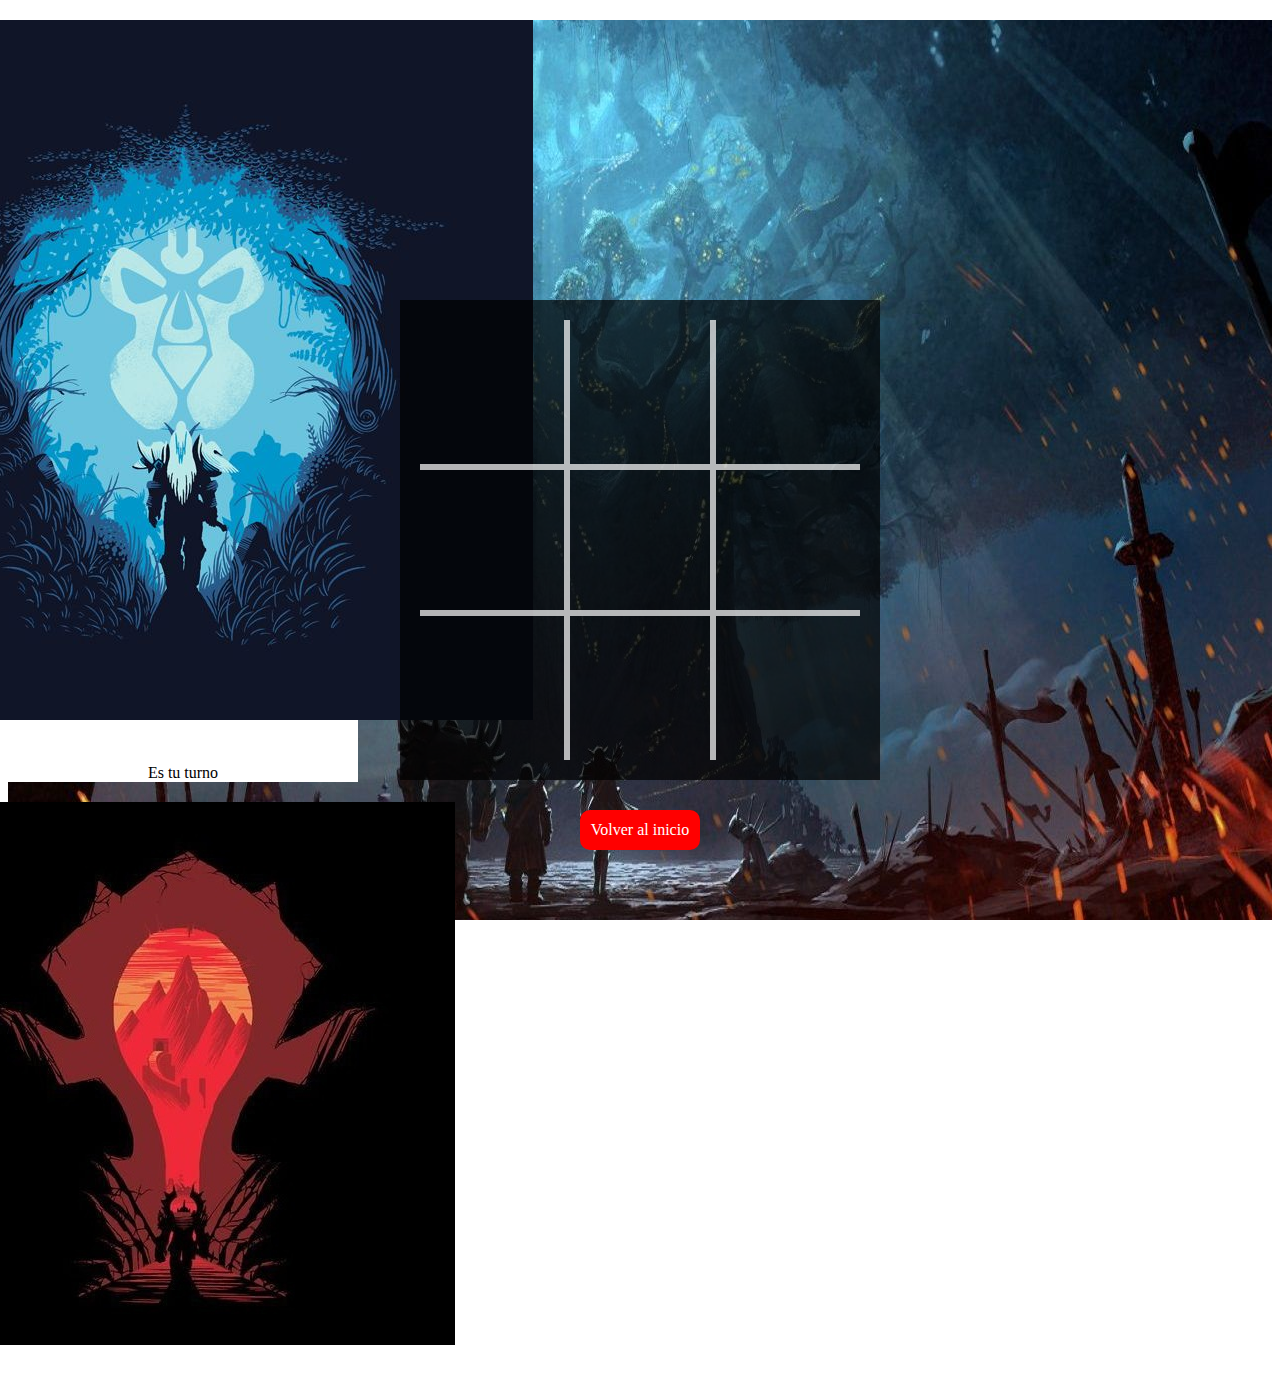
<file: html/main_game.html>
<!DOCTYPE html>
<html lang="en">
  <head>
    <meta charset="UTF-8" />
    <meta http-equiv="X-UA-Compatible" content="IE=edge" />
    <meta name="viewport" content="width=device-width, initial-scale=1.0" />
    <title>Tic Tac Toe</title>
    <link
      href="https://cdn.jsdelivr.net/npm/bootstrap@5.3.0/dist/css/bootstrap.min.css"
      rel="stylesheet"
      integrity="sha384-9ndCyUaIbzAi2FUVXJi0CjmCapSmO7SnpJef0486qhLnuZ2cdeRhO02iuK6FUUVM"
      crossorigin="anonymous"
    />
    <link rel="stylesheet" href="../css/style.css" />
  </head>
  <body>
    <div class="container-fluid fondo">
      <div class="row d-flex">
        <div class="tablero">
          <button id="1" class="casilla"></button>
          <button id="2" class="casilla"></button>
          <button id="3" class="casilla"></button>
          <button id="4" class="casilla"></button>
          <button id="5" class="casilla"></button>
          <button id="6" class="casilla"></button>
          <button id="7" class="casilla"></button>
          <button id="8" class="casilla"></button>
          <button id="9" class="casilla"></button>
        </div>
        <div class="col-sm-12 col-md-12 mygame d-flex justify-content-evenly">
          <div class="card mb-3 user-one" style="max-width: 350px">
            <div class="row g-0">
              <div class="col-md-4">
                <img
                  src="../recursos/alliance.background.jpeg"
                  class="img-fluid rounded-start"
                  alt="imagen"
                />
              </div>
              <div class="col-md-8">
                <div class="card-body">
                  <h5 id="putplayer-one" class="card-title"></h5>
                </div>
                <span id="turnside1">Es tu turno</span>
              </div>
            </div>
          </div>
          <div class="card mb-3 user-two" style="max-width: 350px">
            <div class="row g-0">
              <div class="col-md-4">
                <img
                  src="../recursos/horde.background.jpeg"
                  class="img-fluid rounded-start"
                />
              </div>
              <div class="col-md-8">
                <div class="card-body">
                  <h5 id="putplayer-two" class="card-title"></h5>
                </div>
                <span id="turnside2">Es tu turno</span>
              </div>
            </div>
          </div>
        </div>
        <div class="popup hide">
          <p id="winner"></p>
          <div id="new-game">
            <a href="main_game.html" target="_self">New game</a>
          </div>
        </div>
      </div>
    </div>
    <div id="back-inicio"><a href="../index.html">Volver al inicio</a></div>
    <script src="../js/game.js"></script>
    <script
      src="https://cdn.jsdelivr.net/npm/bootstrap@5.3.0/dist/js/bootstrap.bundle.min.js"
      integrity="sha384-geWF76RCwLtnZ8qwWowPQNguL3RmwHVBC9FhGdlKrxdiJJigb/j/68SIy3Te4Bkz"
      crossorigin="anonymous"
    ></script>
  </body>
</html>
</file>
<file: css/style.css>
/*-----------------------------*/

:root {
  --board-size: calc(450px - 10px);
}

::-webkit-scrollbar {
  display: none;
}
/*-----------------------------Pantalla de inicio-----------------------------*/

.mycol-izq {
  height: 50vh;
  background-image: url(../recursos/alliance.background.jpeg);
  background-repeat: no-repeat;
  background-size: cover;
  background-position: center;
  filter: grayscale();
}

.mycol-dch {
  height: 50vh;
  background-image: url(../recursos/horde.background.jpeg);
  background-repeat: no-repeat;
  background-size: cover;
  background-position: center;
  filter: grayscale();
}

.mycol-dch:hover {
  filter: none;
  cursor: pointer;
}
.mycol-izq:hover {
  filter: none;
  cursor: pointer;
}
#logo {
  height: 100vh;
  width: 100vw;
  background-position: center;
  background-size: 40%;
  background-repeat: no-repeat;
  background-image: url(../img/logo.png);
  position: absolute;
  top: 50%;
  left: 50%;
  transform: translate(-50%, -50%);
  z-index: 3;
  display: block;
}
/*-----------------------------botones menu-----------------------------*/

#playerone {
  background-color: #141414;
  color: #fff;
  padding: 30px;
  border-radius: 20px;
  height: 200px;
  width: 400px;
  position: absolute;
  top: 50%;
  left: 50%;
  transform: translate(-50%, -50%);
  display: none;
}

#playertwo {
  background-color: #141414;
  color: #fff;
  padding: 30px;
  border-radius: 20px;
  height: 200px;
  width: 400px;
  position: absolute;
  top: 50%;
  left: 50%;
  transform: translate(-50%, -50%);
  display: none;
}

.my-button {
  margin-top: 30px;
}

.start {
  display: flex;
  height: 40px;
  width: 120px;
  background-color: red;
  color: #fff;
  border: none;
  align-items: center;
  justify-content: center;
  position: absolute;
  top: 80%;
  left: 50%;
  transform: translate(-50%);
  text-decoration: none;
  z-index: 4;
}

.start:hover {
  background-color: red;
  color: #fff;
  border-radius: 20px;
}

a {
  text-decoration: none;
}

/*-----------------------------Bandos-----------------------------*/
#bando {
  position: absolute;
  top: 50%;
  left: 50%;
  transform: translate(-50%, -50%);
  display: none;
}

.bando-interface {
  background-color: rgba(0, 0, 0, 0.7);
  color: #fff;
}

#horde {
  height: 50vh;
}

#alliance {
  height: 50vh;
  align-items: center;
}

#turnside1 {
  text-align: center;
  display: block;
}

#turnside2 {
  text-align: center;
  display: none;
}

/*-----------------------------Main page game-----------------------------*/

.fondo {
  height: 100vh;
  background-image: url(../img/game_background.jpeg);
  background-position: center;
}

.tablero {
  background-color: rgba(0, 0, 0, 0.7);
  height: var(--board-size);
  width: var(--board-size);
  grid-template-columns: repeat(3, 1fr);
  grid-template-rows: repeat(3, 1fr);
  display: grid;
  position: absolute;
  top: 60%;
  left: 50%;
  transform: translate(-50%, -50%);
  border-collapse: collapse;
  padding: 20px;
}

.casilla {
  background-color: rgba(0, 0, 0, 0);
  color: #fff;
  display: flex;
  border: solid rgba(255, 255, 255, 0.7);
  font-size: 4em;
  align-items: center;
  justify-content: center;
}

#back-inicio {
  display: flex;
  height: 40px;
  width: 120px;
  background-color: red;
  color: #fff;
  border: none;
  border-radius: 10px;
  align-items: center;
  justify-content: center;
  position: absolute;
  top: 20%;
  left: 50%;
  transform: translate(-50%);
  text-decoration: none;
}
/*-----------------------------User interface-----------------------------*/
.popup {
  background-color: rgba(0, 0, 0, 0.8);
  height: 100%;
  width: 100%;
  position: absolute;
  display: flex;
  z-index: 2;
  align-items: center;
  justify-content: center;
  flex-direction: column;
  gap: 1em;
  font-size: 12vmin;
}

.popup.hide {
  display: none;
}

#new-game {
  font-size: 0.3em;
  padding: 0.5em 1em;
  background-color: red;
  color: #fff;
  border-radius: 0.2em;
  border: none;
  cursor: pointer;
}

a {
  color: #fff;
}

#winner {
  color: #fff;
  font-size: 1em;
  text-align: center;
}

.card {
  margin-top: 20px;
}
.user-one {
  background-color: rgba(255, 255, 255);
  width: 150px;
  display: flex;
  align-items: center;
  justify-content: center;
}
.user-one img {
  display: none;
}

.user-two {
  background-color: rgba(255, 255, 255);
  width: 150px;
  display: flex;
  align-items: center;
  justify-content: center;
}

.user-two img {
  display: none;
}

/* remove border for edges */

.casilla:nth-child(1),
.casilla:nth-child(2),
.casilla:nth-child(3) {
  border-top: none;
}

.casilla:nth-child(1),
.casilla:nth-child(4),
.casilla:nth-child(7) {
  border-left: none;
}

.casilla:nth-child(3),
.casilla:nth-child(6),
.casilla:nth-child(9) {
  border-right: none;
}

.casilla:nth-child(7),
.casilla:nth-child(8),
.casilla:nth-child(9) {
  border-bottom: none;
}
/*--------------------------------------- MEDIA ----------------------------------------*/

@media screen and (min-width: 576px) {
  #back-inicio {
    display: flex;
    height: 40px;
    width: 120px;
    background-color: red;
    color: #fff;
    border: none;
    border-radius: 10px;
    align-items: center;
    justify-content: center;
    position: absolute;
    top: 90%;
    left: 50%;
    transform: translate(-50%);
    text-decoration: none;
  }

  .user-one img {
    display: block;
  }

  .user-one {
    width: 400px;
  }
  .card-body {
    display: flex;
    align-items: center;
    justify-content: center;
  }

  .user-two {
    width: 400px;
  }

  .user-two img {
    display: block;
  }

  .mycol-izq {
    height: 100vh;
    background-image: url(../recursos/alliance.background.jpeg);
    background-repeat: no-repeat;
    background-size: cover;
    background-position: center;
  }

  .mycol-dch {
    height: 100vh;
    background-image: url(../recursos/horde.background.jpeg);
    background-repeat: no-repeat;
    background-size: cover;
    background-position: center;
    filter: grayscale();
  }

  .mycol-dch:hover {
    filter: none;
    cursor: pointer;
  }
  .mycol-izq:hover {
    filter: none;
    cursor: pointer;
  }
}
</file>
